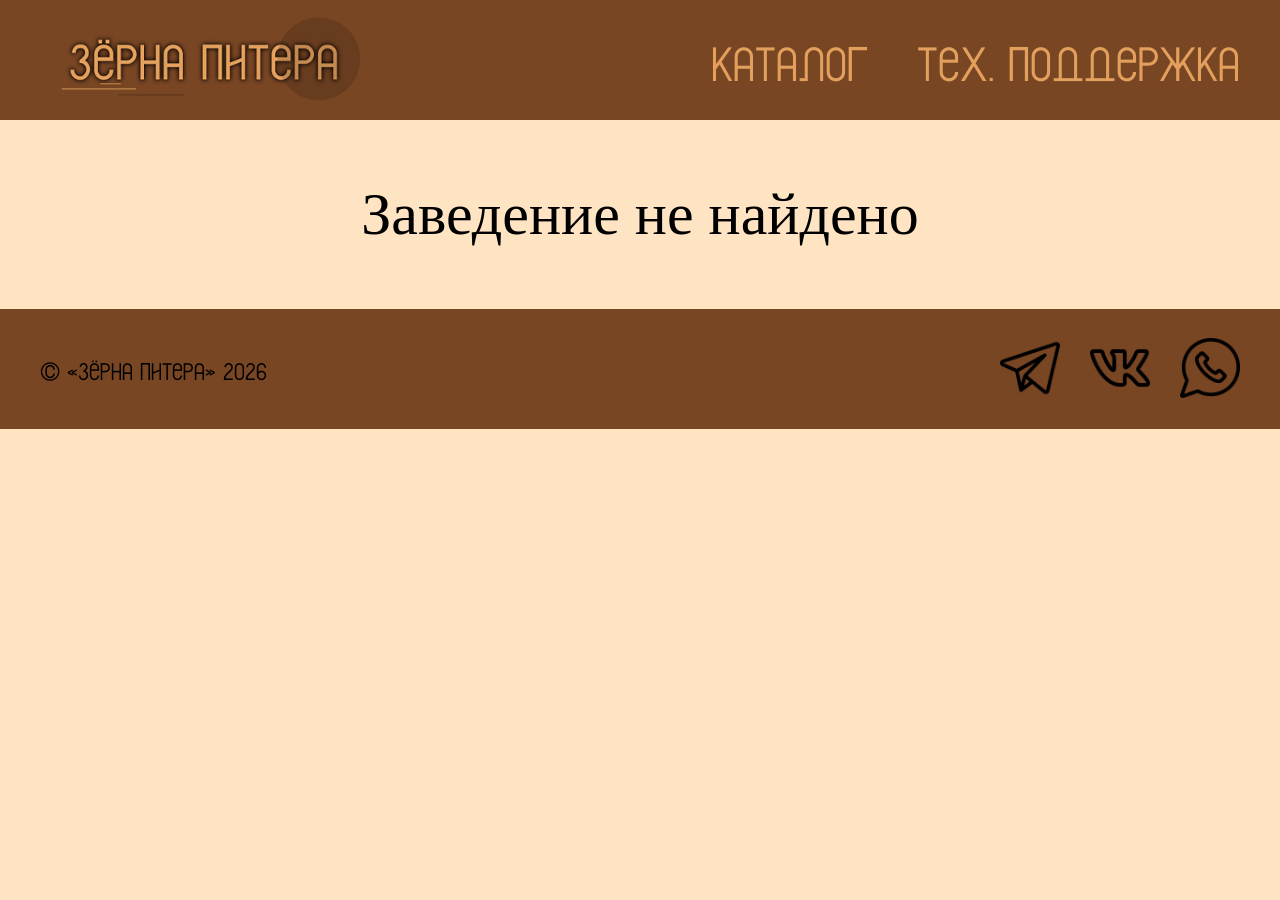
<file: card.html>
<!DOCTYPE html>
<html lang="ru">
	<head>
		<meta charset="UTF-8">
		<meta name="viewport" content="width=device-width, initial-scale=1.0">
		<title>Карточка кофейни</title>
		<link rel="stylesheet" href="style.css">
		<link rel="icon" type="image/x-icon" href="images/favicon.png">
		<script src="scriptcards.js" defer></script>
	</head>
	<body>
		<header>
			<a href="index.html"><img src="images/logo.png" alt="Логотип"></a>

			<button class="menu-toggle" aria-label="Открыть меню">
				<span></span>
				<span></span>
				<span></span>
			</button>

			<nav>
				<ul>
					<li id="catalog"><a href="catalog.html">Каталог</a></li>
					<li id="support"><a href="support.html">Тех. Поддержка</a></li>
				</ul>
			</nav>
		</header>
			<section class="card-content" id="card-content">
				<div class="card-columns">
					<div class="left">
						<img id="shop-image" src="" alt="Фото кофейни">
						<div id="shop-rating"></div>
					</div>
					<div class="right">
						<div class="desc">
							<p id="shop-desc"></p>
							<iframe id="map-frame" src='' frameborder="0"></iframe>
						</div>
						<p id="shop-address"></p>
					</div>
				</div>
				<div class="menu-list" id="shop-menu">

				</div>
			</section>

			<footer>
				<p>© «Зёрна Питера» 2026</p>
				<div class="socials">
					<ul>
						<li><a href="https://t.me/ispolubit"><img src="socials/TG.png" alt="Телеграм"></a></li>
						<li><a href="https://vk.com/spbispo"><img src="socials/VK.png" alt="ВК"></a></li>
						<li><a href="https://wa.me/78122940303"><img src="socials/WS.png" alt="Ватсап"></a></li>
					</ul>
				</div>
			</footer>
	</body>
</html>
</file>
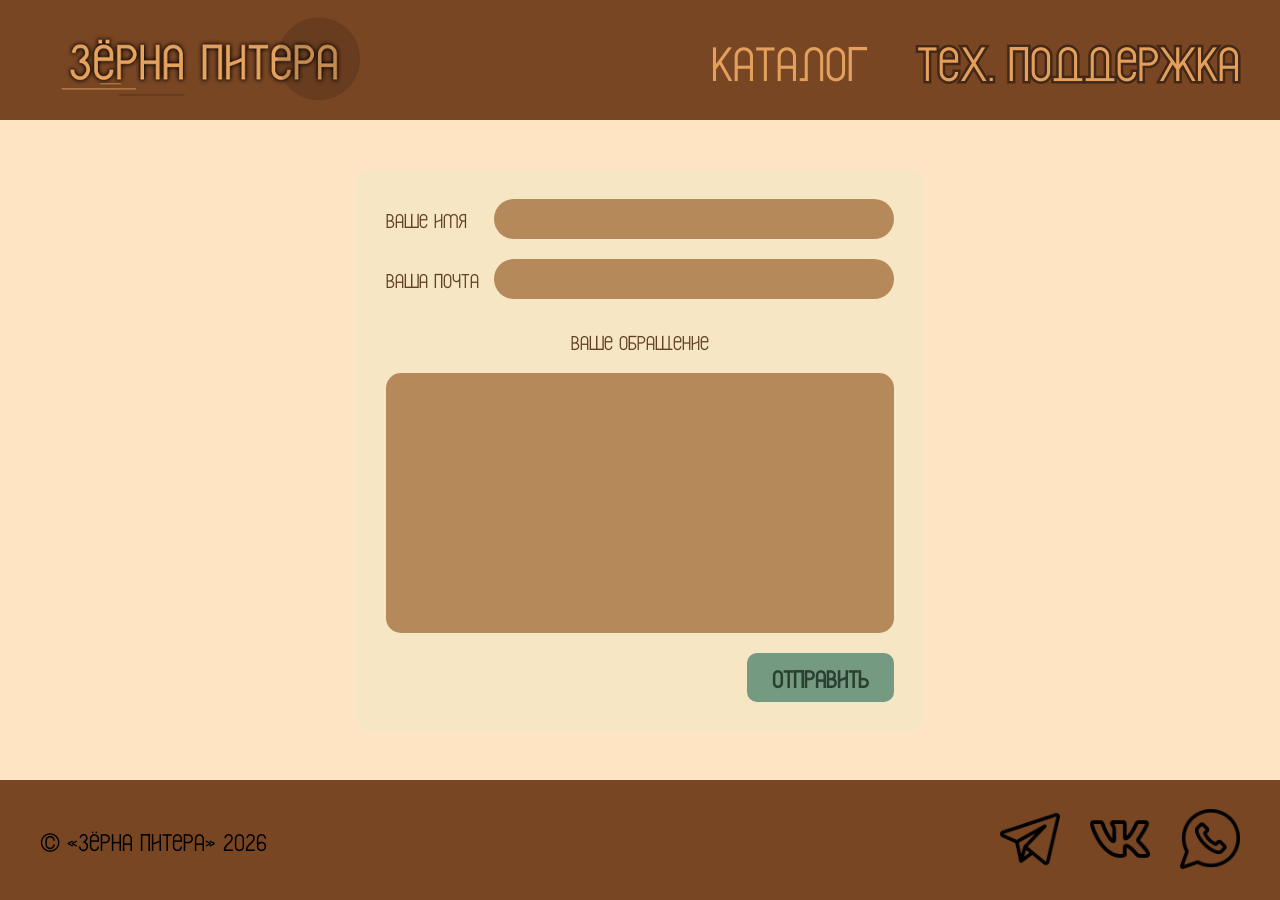
<file: support.html>
<!DOCTYPE html>
<html lang="ru">
	<head>
		<meta charset="UTF-8">
		<meta name="viewport" content="width=device-width, initial-scale=1.0">
		<title>Тех. поддержка</title>
		<link rel="stylesheet" href="style.css">
		<link rel="icon" type="image/x-icon" href="images/favicon.png">
		<script src="script.js" defer></script>
	</head>
    <body>
		<header>
			<a href="index.html"><img src="images/logo.png" alt="Логотип"></a>

			<button class="menu-toggle" aria-label="Открыть меню">
				<span></span>
				<span></span>
				<span></span>
			</button>

			<nav>
				<ul>
					<li id="catalog"><a href="catalog.html">Каталог</a></li>
					<li id="support"><a href="support.html" class="active">Тех. Поддержка</a></li>
				</ul>
			</nav>
		</header>
        <main class="support">
			<form action="https://formspree.io/f/xlgvdzdb" method="POST">
				<label for="name">Ваше имя</label>
				<input type="text" name="name" id="name">
				
				<label for="email">Ваша почта</label>
				<input type="email" name="email" id="email">

				<label for="message" class="full-width-label">Ваше обращение</label>
				<textarea name="message" id="message" rows="10"></textarea>
				
				<div class="button-container">
					<button type="submit">Отправить</button>
				</div>
			</form>
		</main>		
		<footer>
			<p>© «Зёрна Питера» 2026</p>
			<div class="socials">
				<ul>
					<li><a href="https://t.me/ispolubit"><img src="socials/TG.png" alt="Телеграм"></a></li>
					<li><a href="https://vk.com/spbispo"><img src="socials/VK.png" alt="ВК"></a></li>
					<li><a href="https://wa.me/78122940303"><img src="socials/WS.png" alt="Ватсап"></a></li>
				</ul>
			</div>
		</footer>
</html>
</file>
<file: style.css>
@font-face {
    font-family: 'FrankRus'; 
    src: url('fonts/FranksRus-Regular_0.otf') format('opentype');
    font-weight: normal;
    font-style: normal;
}

@font-face {
    font-family: 'Monospace'; 
    src: url('fonts/MonospaceRegular.ttf') format('truetype');
    font-weight: normal;
    font-style: normal;
}

* {
	font-family: 'FrankRus';
}

/* ==Стилизация блоков=== */
html, body {
    max-width: 100%;
    overflow-x: hidden;
}

body {
	background-color: bisque;
	display: flex;
	flex-direction: column;
	-webkit-user-select: none;
	-ms-user-select: none;
	user-select: none;
	min-height: 100vh;
	margin: 0;
}

.content {
	flex: 1;
}

header, footer {
	background-color: #794624;
	display: flex;
	align-items: center;
	justify-content: space-between;
	padding: 0 40px;
	height: 120px;
}

/* ===Внутри блоков=== */
/* ==header== */
header img {
	width: 327px;
	height: 89px;
	object-fit: contain;
}

nav ul {
	display: flex;
	gap: 48px;
	list-style: none;
}

nav a {
	text-decoration: none;
	font-size: 48px;
	color: #E3A05D;
	transition: color 0.2s;
}

nav a:hover {
	color: #ffc489;
}

nav a.active {
	-webkit-text-stroke: 5px #432818;
	paint-order: stroke fill;
}

/* ==footer== */
footer p{
	font-size: 24px;
}

footer img {
	width: 60px;
}

footer ul {
	display: flex;
	gap: 30px;
	list-style: none;
}

footer li{
	transition: filter 1s;
}
footer li:hover {
	filter: invert();
}

/* ==Поиск== */
.search {
	margin: 30px auto 5px;
	display: flex;
	align-items: center;
	background-color: #AA7641;
	width: 400px;
	border-radius: 30px;
	padding: 5px 0px 5px 15px;
	justify-content: start;
	transition: transform 0.1s;
}

.search:active {
	transform: scale(1.02);
}

.search textarea{
	font-size: 24px;
	width: 320px;
	height: 30px;
	padding-left: 5px;
	background-color: #AA7641;
	border: none;
	resize: none;
	outline: none;
	box-shadow: none;
}
/* ==Секции== */
.sections section .main {
	display: flex;
	gap: 24px;
	margin-bottom: 24px;
	align-items: center;
}

.sections {
  display: grid;
  grid-template-columns: repeat(2, 1fr);
  gap: 30px; 
  padding: 20px;
  max-width: 1400px;
  margin: 0 auto;
}

.sections section {
	background-color: rgba(255, 230, 167, 0.6);
	width: 100%;
	border-radius: 20px;
	padding: 24px;
	box-sizing: border-box;
}

/* ==Главная картинка== */
.sections section .main .image {
	position: relative;
}

.sections section .main .image img {
	height: 200px;
	width: 200px;
	border-radius: 40px;
	flex-shrink: 0;
	transition: transform 0.5s;
}

.sections section .main .image img:hover{
	transform: scale(1.1)
}

.sections section .main .info {
	flex: 1;
	display: flex;
	flex-direction: column;
	gap: 12px;
}

.sections section .main .info a, .sections section .menu a{
	color: black;
	text-decoration: none;
}
.sections section .main .info h2, .sections section .main .info .address, .sections section .main .info .rating {
	height: 60px;
	background-color: #DDBD7F;
	border-radius: 15px;
	margin: 0;
	padding: 0 15px;
	box-sizing: border-box;
	display: flex;
	align-items: center;
	justify-content: center;
}

.sections section .main .info h2 {
	font-size: 32px;
	letter-spacing: 1px;
	font-weight: bold;
	transition: font-size 0.5s;
}

.sections section .main .info h2:hover {
	font-size: 36px;
}

.sections section .main .info .address {
	font-size: 20px;
	gap: 8px;
	transition: font-size 0.5s;
}

.sections section .main .info .address:hover {
	font-size: 21px;
}

.sections section .main .info .address img {
	width: 30px;
	height: auto;
	flex-shrink: 0;
}

.sections section .main .info .address p {
	margin: 0;
}

/* ==Рейтинг== */
.sections section .main .info .rating {
	display: flex;
	gap: 10px;
}

.sections section .main .info .rating img {
	width: 55px;
	height: auto;
	transition: transform 0.5s;
}

.sections section .main .info .rating img:hover {
	transform: scale(1.1);
}

/* ==МЕНЮ== */
.sections section .menu {
	display: flex;
	flex-direction: column;
	align-items: center;
}
.sections section .menu h3 {
	display: flex;
	align-items: center;
	justify-content: center;
	font-size: 28px;
	text-decoration: none;
	font-weight: bold;
	background-color: #AA7641;
	letter-spacing: 2px;
	height: 60px;
	width: 470px;
	margin: 0 0 20px 0;
	border-radius: 15px;
}

.sections section .menu .menu-grid {
	display: grid;
	grid-template-columns: repeat(3, 1fr);
	gap: 16px;
}

.sections section .menu .menu-item {
	display: flex;
	flex-direction: column;
	justify-content: center;
	align-items: center;
	text-align: center;
	transition: transform 0.5s;
}

.sections section .menu .menu-item:hover{
	transform: scale(1.1)
}

.sections section .menu .menu-item img {
	border-radius: 40px;
	padding: 10px;
	margin-bottom: 8px;
	width: 100%;
	height: auto;
	display: block;
}

.sections section .menu .menu-item h4 {
	display: flex;
	justify-content: center;
	align-items: center;
	color: white;
	-webkit-text-stroke: 3px black;
	paint-order: stroke fill;
	padding: 5px;
	letter-spacing: 1px;
	margin: -50px 0 0 0;
	height: 60px;
	width: 100%;
	font-size: 22px;
	background-color: rgba(221, 189, 127, 0.53);
	border-radius: 15px;
}


/* ===Каталог=== */
.catalog {
	display: grid;
	grid-template-columns: repeat(3, 1fr);
	gap: 120px; 
	padding: 20px;
	margin: 0 auto;
	width: 1800px;
}

.catalog section {
	background-color: rgba(255, 230, 167, 0.6);
	width: 100%;
	border-radius: 20px;
	box-sizing: border-box;
	transition: transform 0.5s;
}

.catalog section:hover {
	transform: scale(1.05);
}

/* ==Главная картинка== */
.catalog section .image {
	position: relative;
	display: flex;
	justify-content: center;
	align-items: center;
	margin: 15px 0;
}

.catalog section .image img {
	height: 400px;
	width: 400px;
	border-radius: 40px;
	flex-shrink: 0;
}

.catalog section .info {
	flex: 1;
	display: flex;
	flex-direction: column;
	gap: 12px;
	margin: 0 20px 20px;
}

.catalog section .info a {
	color: black;
	text-decoration: none;
}
.catalog section .info h2, .catalog section .info .address {
	height: 60px;
	background-color: #DDBD7F;
	border-radius: 15px;
	margin: 0;
	padding: 0 15px;
	box-sizing: border-box;
	display: flex;
	align-items: center;
	justify-content: center;
}

.catalog section .info h2 {
	font-size: 32px;
	letter-spacing: 1px;
	font-weight: bold;
}

.catalog section .info .address {
	font-size: 20px;
	gap: 8px;
}

.catalog section .info .address img {
	width: 30px;
	height: auto;
	flex-shrink: 0;
}

.catalog section .info .address p {
	margin: 0;
}

/* ===Карточка кофейни=== */
.card-columns {
	display: flex;
	justify-content: space-between;
	align-items: flex-start;
	padding: 1.5625vw 5.4688vw; 
}

.card-content .menu-list {
	display: grid;
	grid-template-columns: repeat(4, 1fr);
	gap: 10%;
	margin: auto 5.4688vw 1.5625vw;
}

.card-content .menu-list .menu-item {
	display: flex;
	flex-direction: column;
	justify-content: center;
	align-items: center;
	text-align: center;
	transition: transform 0.5s;
}

.card-content .menu-list .menu-item:hover {
	transform: scale(1.1);
}

.card-content .menu-list .menu-item img {
	border-radius: 1.5625vw;
	padding: 0.3906vw;
	margin-bottom: 0.3125vw;
	width: 100%;
	height: auto;
	display: block;
}

.card-content .menu-list .menu-item p {
	display: flex;
	justify-content: center;
	align-items: center;
	color: white;
	-webkit-text-stroke: 0.1172vw black;
	paint-order: stroke fill;
	padding: 0.1953vw;
	letter-spacing: 0.0391vw;
	margin: -4.6875vw 0 0 0;
	height: 5.4688vw;
	width: 110%;
	font-size: 1.1719vw;
	background-color: rgba(221, 189, 127, 0.8);
	border-radius: 0.7813vw;
}

.left {
	flex-shrink: 0;
}

.right {
	flex-shrink: 0;
}

.right .desc {
	position: relative;
	text-align: center;
	background-color: #FFE6A7;
	border-radius: 1.5625vw;
	width: 41.0156vw;
	height: 31.25vw;
}

.right .desc iframe {
	position: absolute;
	bottom: 0.7813vw;
	left: 50%;
	transform: translateX(-50%);
}

.right #shop-desc {
	font-family: 'Monospace';
	font-weight: bold;
	margin: 0;
	font-size: 1.3225vw;
}

.right #shop-address {
	display: flex;
	justify-content: center;
	align-items: center;
	border-radius: 0.7813vw;
	font-size: 1.7969vw;
	margin-top: 0.7813vw;
	background-color: #DDBD7F;
	height: 6.25vw;
}

.right .desc iframe#map-frame {
	position: absolute;
	bottom: 0.7813vw;
	left: 50%;
	transform: translateX(-50%);
	width: 39.0625vw;  
	height: 19.5313vw; 
}


.left #shop-image {
	width: 31.25vw;
	height: 31.25vw;
	border-radius: 1.5625vw;
	display: block;
}

.left #shop-rating {
	display: flex;
	justify-content: center;
	align-items: center;
	gap: 0.1953vw;
	margin-top: 0.7813vw;
	background-color: #DDBD7F;
	height: 6.25vw;
	border-radius: 0.7813vw;
}

.left #shop-rating img {
	width: 5.8594vw;
	height: auto;
}

/* ===Тех. поддержка=== */
main.support {
	flex: 1;
	display: flex;
	justify-content: center;
	align-items: center;
	padding: 40px 0;
}

main.support form {
	display: grid;
	grid-template-columns: max-content 400px; 
	gap: 20px 15px;
	align-items: center;
	background-color: #f7e6c4;
	padding: 30px;
	border-radius: 15px;
}

main.support label {
	color: #614124;
	font-size: 20px;
}

main.support input, main.support textarea {
	background-color: #b5895a;
	border: none;
	border-radius: 20px;
	padding: 10px 15px;
	color: #ffffff;
	outline: none;
	box-sizing: border-box;
}

main.support input {
	height: 40px;
	letter-spacing: 3px;
	font-size: 20px;
}

main.support .full-width-label {
	grid-column: 1 / span 2;
	text-align: center;
	margin-top: 10px;
}

main.support textarea {
	grid-column: 1 / span 2;
	width: 100%;
	resize: none;
	border-radius: 15px;
	letter-spacing: 3px;
	font-size: 20px;
}

main.support .button-container {
	grid-column: 1 / span 2;
	display: flex;
	justify-content: flex-end;
}

main.support button {
	background-color: #759a82;
	color: #2b4031;
	border: none;
	border-radius: 10px;
	padding: 10px 25px;
	font-weight: bold;
	font-size: 24px;
	cursor: pointer;
	transition: background-color 0.2s;
}

main.support button:hover {
	background-color: #63856f;
}

.menu-toggle {
    display: none;
}




@media (max-width: 768px) {
	.content {
		width: 100%;
		max-width: 100%;
		box-sizing: border-box;
	}

	/* === ПОИСК === */
	.search {
		width: 90% !important;
		max-width: 360px;
		margin: 20px auto 15px;
		box-sizing: border-box;
	}

	.search textarea {
		width: 80% !important;
		font-size: 18px;
		height: auto;
	}

	.sections {
		display: grid;
		grid-template-columns: 1fr !important;
		width: 100% !important;
		max-width: 100% !important;
		padding: 15px !important;
		margin: 0 auto !important;
		box-sizing: border-box !important;
		gap: 20px;
	}

	/* === КАРТОЧКА === */
	.sections section {
		width: 100% !important;
		max-width: 100% !important;
		padding: 15px !important;
		box-sizing: border-box !important;
	}

	.sections section .main {
		display: flex !important;
		align-items: center;
		gap: 16px;
		margin-bottom: 20px;
		width: 100%;
		box-sizing: border-box;
	}

	.sections section .main .image img {
		width: 110px;
		height: 110px;
		border-radius: 25px;
		object-fit: cover;
		flex-shrink: 0;
	}

	.sections section .main .info {
		flex: 1;
		min-width: 0;
		display: flex;
		flex-direction: column;
		gap: 10px;
	}

	.sections section .main .info h2, .sections section .main .info .address, .sections section .main .info .rating {
		min-height: 45px;
		height: auto !important;
		border-radius: 12px;
		padding: 6px 10px;
		box-sizing: border-box;
		width: 100%;
	}

	.sections section .main .info h2 {
		font-size: 20px;
		font-weight: bold;
	}

	.sections section .main .info .address {
		font-size: 13px;
		line-height: 1.2;
		word-break: break-word;
	}

	.sections section .main .info .rating {
		display: flex;
		flex-wrap: wrap;
		gap: 4px;
		align-items: center;
		justify-content: center;
	}

	.sections section .main .info .rating img {
		width: 24px;
		height: auto;
	}

	.sections section .menu a {
		display: block;
		width: 100%;
		max-width: 380px;
		margin: 0 auto;
	}

	.sections section .menu h3 {
		width: 100% !important;
		max-width: 100% !important;
		font-size: 22px;
		height: 50px;
		margin-bottom: 15px;
		box-sizing: border-box;
	}

	.sections section .menu .menu-grid {
		display: grid;
		grid-template-columns: repeat(3, 1fr);
		gap: 10px;
		width: 100%;
		box-sizing: border-box;
	}

	.sections section .menu .menu-item {
		width: 100%;
		position: relative;
		display: flex;
		flex-direction: column;
		align-items: center;
	}

	.sections section .menu .menu-item img {
		width: 100%;
		height: auto;
		aspect-ratio: 1 / 1;
		object-fit: cover;
		border-radius: 20px;
		padding: 0;
		margin-bottom: 0;
	}

	.sections section .menu .menu-item h4 {
		position: absolute;
		bottom: 5px;
		left: 5%;
		width: 90%;
		margin: 0;
		height: auto;
		min-height: 35px;
		font-size: 10px;
		line-height: 1.1;
		-webkit-text-stroke: 1px black;
		border-radius: 15px;
		padding: 4px;
		box-sizing: border-box;
		display: flex;
		align-items: center;
		justify-content: center;
	}

	/* ===HEADER=== */
	header {
		display: flex;
		flex-wrap: wrap;
		align-items: center;
		justify-content: space-between;
		padding: 10px 20px;
		position: relative;
		height: auto;
		min-height: 80px;
		width: 100% !important;
		box-sizing: border-box;
		background-color: #794624;
	}

	header > a {
		display: inline-block;      
		max-width: 60%;
	}

	header img {
		display: block;
		width: 100%;
		height: auto;
		max-height: 50px;
	}

	/* МОБИЛЬНАЯ НАВИГАЦИЯ */
	header nav {
		position: static; /* Меню находится в общем потоке и раздвигает шапку вниз */
		width: 100%;
		background-color: #794624;
		max-height: 0;
		overflow: hidden;
		transition: max-height 0.4s ease-in-out;
	}

	header nav.open {
		max-height: 500px;
	}

	header nav ul {
		display: flex;
		flex-direction: column;
		align-items: center;
		padding: 20px 0;
		margin: 0;
		gap: 20px;
	}

	nav a {
		font-size: 24px;
	}

	/* НАВИГАЦИЯ */
	.menu-toggle {
		display: flex;
		flex-direction: column;
		justify-content: space-between;
		width: 35px;
		height: 26px;
		background: transparent;
		border: none;
		cursor: pointer;
		padding: 0;
		z-index: 10;
		flex-shrink: 0;
	}

	.menu-toggle span {
		display: block;
		width: 100%;
		height: 4px;
		background-color: #000000;
		border-radius: 3px;
		transition: transform 0.3s, opacity 0.3s;
	}

	.menu-toggle.open span:nth-child(1) {
		transform: translateY(11px) rotate(45deg);
	}

	.menu-toggle.open span:nth-child(2) {
		opacity: 0;
	}

	.menu-toggle.open span:nth-child(3) {
		transform: translateY(-11px) rotate(-45deg);
	}

	/* ===FOOTER=== */
	footer {
		display: flex;
		flex-direction: column;
		height: auto;
		padding: 20px 15px;
		gap: 15px;
		width: 100% !important;
		box-sizing: border-box;
	}

	footer p {
		order: 1;
		margin: 0;
		font-size: 16px;
		text-align: center;
	}

	footer .socials {
		order: 2;
		width: 100%;
	}

	footer ul {
		display: flex;
		justify-content: space-around;
		padding: 0;
		margin: 0;
	}

	/* ===ТЕХ. ПОДДЕРЖКА === */
	main.support form {
		grid-template-columns: 1fr;
		width: 90%;
		max-width: 360px;
		padding: 15px;
		background-color: transparent;
		box-sizing: border-box;
	}

	main.support label {
		font-size: 16px;
	}

	main.support button {
		border-radius: 18px;
		padding: 12px 30px;
	}

	/* ===КАТАЛОГ === */
	.catalog {
		display: flex;
		flex-direction: column;
		align-items: center;
		gap: 30px;
		padding: 20px;
		width: 100% !important;
		max-width: 100%;
		box-sizing: border-box;
	}

	.catalog section {
		background-color: rgba(255, 230, 167, 0.6);
		border-radius: 25px;
		width: 100%;
		max-width: 340px;
		padding: 20px 15px;
		box-sizing: border-box;
		display: flex;
		flex-direction: column;
		align-items: center;
	}

	.catalog section .image {
		width: 100%;
		display: flex;
		justify-content: center;
		margin-bottom: 20px;
	}

	.catalog section .image a {
		display: block;
		width: 80%;
	}

	.catalog section .image img {
		width: 100%;
		height: 200px;
		object-fit: cover;
		border-radius: 40px;
	}

	.catalog section .info {
		width: 100%;
		display: flex;
		flex-direction: column;
		align-items: center;
		gap: 12px;
		margin: 0;
	}

	.catalog section .info .address img {
		display: none;
	}

	.catalog section .info h2, .catalog section .info .address {
		height: 38px;
		background-color: #DDBD7F;
		border-radius: 15px;
		width: 80%;
		padding: 0 10px;
		margin: 0;
		box-sizing: border-box;
		display: flex;
		align-items: center;
		justify-content: center;
	}

	.catalog section .info h2 {
		font-size: 18px;
		letter-spacing: 1px;
	}

	.catalog section .info h2 a {
		width: 100%;
		text-align: center;
		display: block;
	}

	.catalog section .info .address {
		font-size: 11px;
	}

	.catalog section .info .address a {
		width: 100%;
		text-align: center;
		display: -webkit-box;
		-webkit-line-clamp: 1;
		-webkit-box-orient: vertical;
		overflow: hidden;
	}

	/* ===КАРТОЧКА КОФЕЙНИ=== */
	.card-columns {
		flex-direction: column;
		align-items: center;
		padding: 20px 15px 10px;
		width: 100%;
		box-sizing: border-box;
	}

	.left {
		width: 100%;
		max-width: 340px;
		display: flex;
		flex-direction: column;
	}

	.left #shop-image {
		width: 100%;
		height: 240px;
		object-fit: cover;
		border-radius: 50px;
	}

	.left #shop-rating {
		display: flex;
		justify-content: center;
		align-items: center;
		gap: 6px;
		margin-top: 12px;
		background-color: #ddbd7f !important;
		border-radius: 20px;
		height: 38px;
		width: 190px;
		align-self: flex-end;
		box-sizing: border-box;
		padding: 0 10px;
	}

	.left #shop-rating img {
		width: 30px;
		height: auto;
	}

	.right .desc {
		display: none;
	}

	.right {
		width: 100%;
		max-width: 100%;
		display: flex;
		justify-content: center;
	}

	.right #shop-address {
		display: flex;
		align-items: center;
		justify-content: center;
		background-color: #ddbd7f !important;
		border-radius: 20px;
		font-size: 13px;
		text-align: center;
		padding: 10px 15px;
		margin: 15px 0 25px 0;
		height: auto;
		min-height: 42px;
		width: 80%;
		box-sizing: border-box;
	}

	.card-content .menu-list {
		grid-template-columns: repeat(2, 1fr);
		gap: 25px 15px;
		margin: 0 auto 40px;
		padding: 0 20px;
		width: 100%;
		max-width: 360px;
		box-sizing: border-box;
	}

	.card-content .menu-list .menu-item {
		width: 100%;
		position: relative;
		display: flex;
		flex-direction: column;
	}

	.card-content .menu-list .menu-item img {
		width: 100%;
		height: auto;
		aspect-ratio: 1 / 1;
		object-fit: cover;
		border-radius: 40px;
		padding: 0;
		margin-bottom: 0;
	}

	.card-content .menu-list .menu-item p {
		position: static;
		margin: 0 0 8px 0;
		order: -1;
		width: 100%;
		height: auto;
		background-color: transparent;
		color: #000000;
		-webkit-text-stroke: none;
		font-size: 12px;
		font-weight: bold;
		text-align: center;
		line-height: 1.2;
	}
}
</file>
